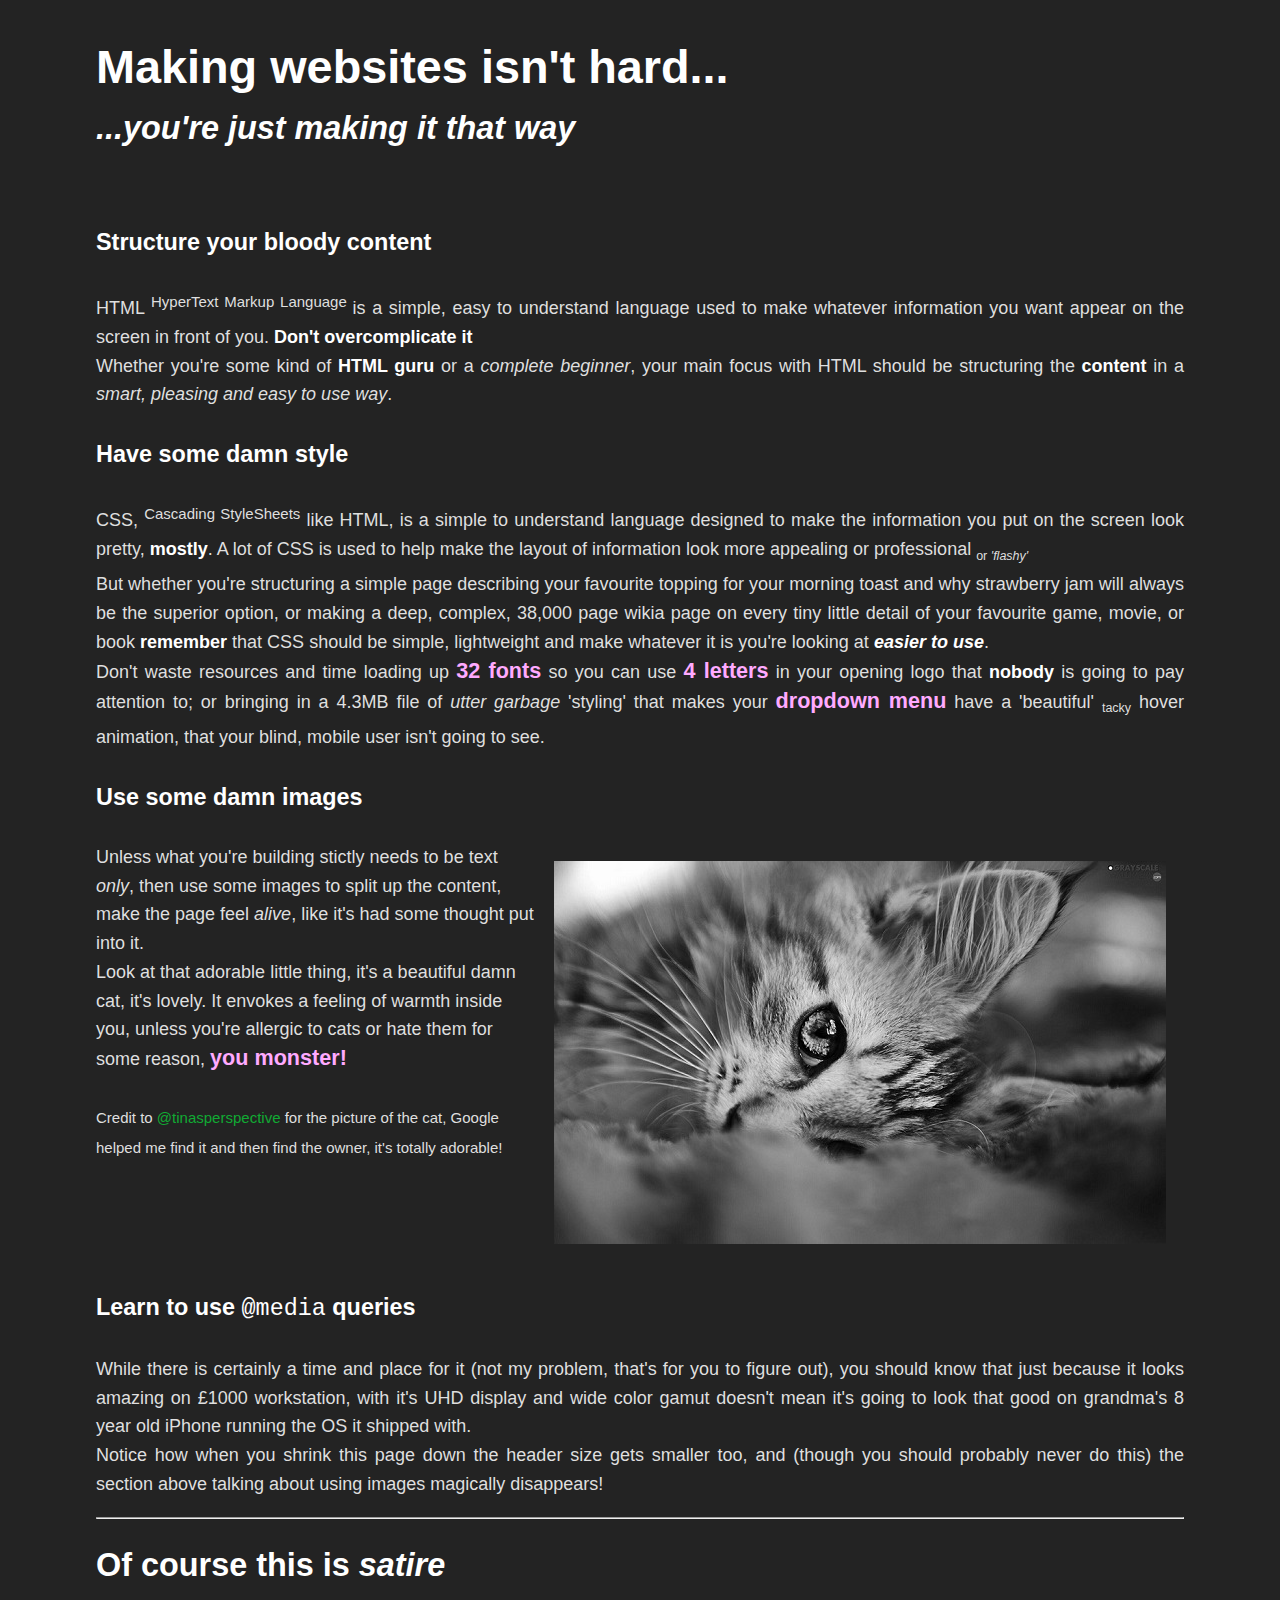
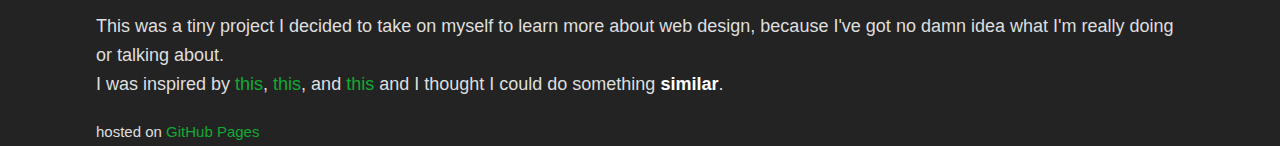
<file: index.html>
<!DOCTYPE html>
<html>
	<head>
		<meta http-equiv="content-type" content="text/html; charset=UTF-8" />
		<meta charset="utf-8" />
		<meta name="viewport" content="width=device-width, initial-scale=1" />
		<link rel="stylesheet" type="text/css" href="style.css"/>
		<title>IJAWD</title>
	</head>
	<body>
	<div class="wrapper">
		<div class="header">
			<h1>Making websites isn't hard...</h1>
			<h3><em>...you're just making it that way</em></h3>
		</div>
		<div class="container">
			<h4>Structure your bloody content</h4>
			<p>HTML <sup>HyperText Markup Language </sup>is a simple, easy to understand language used to make whatever information you want appear on the screen in front of you. <strong>Don't overcomplicate it</strong><br>
			Whether you're some kind of <strong>HTML guru</strong> or a <em>complete beginner</em>, your main focus with HTML should be structuring the <strong>content</strong> in a <em>smart, pleasing and easy to use way</em>.</p>
		</div>
		<div class="container">
			<h4>Have some damn style</h4>
			<p>CSS, <sup>Cascading StyleSheets</sup> like HTML, is a simple to understand language designed to make the information you put on the screen look pretty, <strong>mostly</strong>. A lot of CSS is used to help make the layout of information look more appealing or professional <sub><small>or <em>'flashy'</em></small></sub><br>
			But whether you're structuring a simple page describing your favourite topping for your morning toast and why strawberry jam will always be the superior option, or making a deep, complex, 38,000 page wikia page on every tiny little detail of your favourite game, movie, or book <strong>remember</strong> that CSS should be simple, lightweight and make whatever it is you're looking at <em><strong>easier to use</strong></em>.<br>
			Don't waste resources and time loading up <span class="large">32 fonts</span> so you can use <span class="large">4 letters</span> in your opening logo that <strong>nobody</strong> is going to pay attention to; or bringing in a 4.3MB file of <em>utter garbage</em> 'styling' that makes your <span class="large">dropdown menu</span> have a 'beautiful' <sub><small>tacky</small></sub> hover animation, that your blind, mobile user isn't going to see.</p>
		</div>
		<div class="container hide-on-mobile clearfix">
			<h4>Use some damn images</h4>
			<img src="adorablekitten.jpg" alt="An adorable kitten" class="kitten">
			<p class="left">Unless what you're building stictly needs to be text <em>only</em>, then use some images to split up the content, make the page feel <em>alive</em>, like it's had some thought put into it.<br>
			Look at that adorable little thing, it's a beautiful damn cat, it's lovely. It envokes a feeling of warmth inside you, unless you're allergic to cats or hate them for some reason, <span class="large">you monster!</span></p><br><br>
			<small>Credit to <a href="https://www.instagram.com/tinasperspective/?hl=en">@tinasperspective</a> for the picture of the cat, Google helped me find it and then find the owner, it's totally adorable!</small>
		</div>
		<div class="container">
			<h4>Learn to use <code>@media</code> queries</h4>
			<p>While there is certainly a time and place for it (not my problem, that's for you to figure out), you should know that just because it looks amazing on £1000 workstation, with it's UHD display and wide color gamut doesn't mean it's going to look that good on grandma's 8 year old iPhone running the OS it shipped with.<br>
			Notice how when you shrink this page down the header size gets smaller too, and (though you should probably never do this) the section above talking about using images magically disappears!</p>
		</div>
		<hr>
		<h3>Of course this is <em>satire</em></h3>
		<p>This was a tiny project I decided to take on myself to learn more about web design, because I've got no damn idea what I'm really doing or talking about.<br>
		I was inspired by <a href="http://motherfuckingwebsite.com/">this</a>, <a href="https://thebestmotherfucking.website/">this</a>, and <a href="https://thebestmotherfuckingwebsite.co/">this</a> and I thought I could do something <strong>similar</strong>.</p>
		<small>hosted on <a href="http://pages.github.com">GitHub Pages</a></small>
	</div> <!-- /class="wrapper" -->
	</body>
</html>
</file>
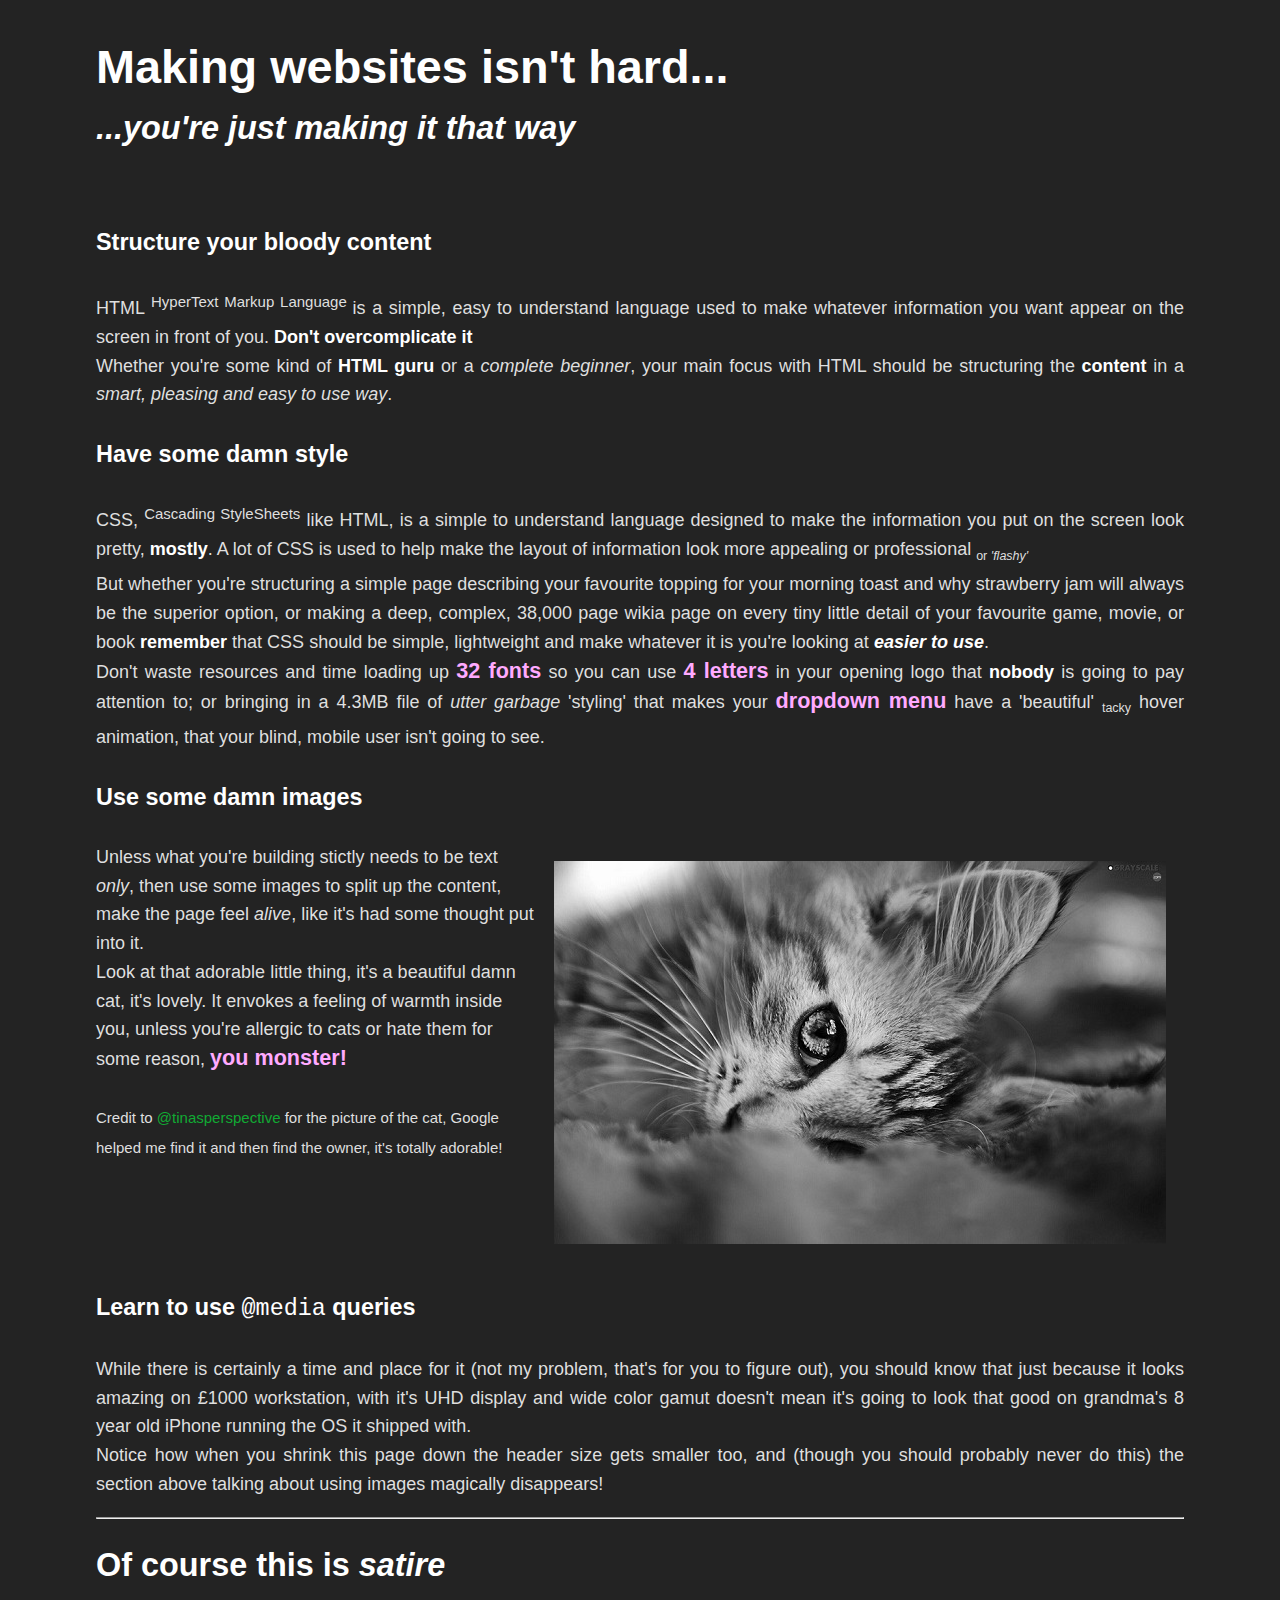
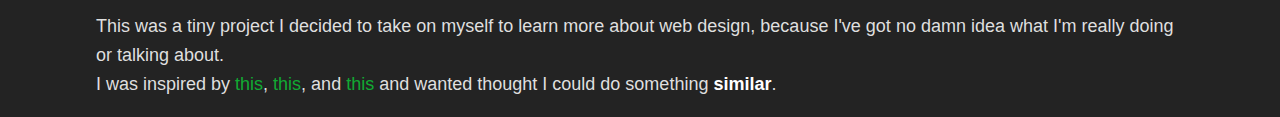
<file: something.html>
<!DOCTYPE html>
<html>
	<head>
		<meta http-equiv="content-type" content="text/html; charset=UTF-8" />
		<meta charset="utf-8" />
		<meta name="viewport" content="width=device-width, initial-scale=1" />
		<link rel="stylesheet" type="text/css" href="style.css"/>
		<title>IJAWD</title>
	</head>
	<body>
	<div class="wrapper">
		<div class="header">
			<h1>Making websites isn't hard...</h1>
			<h3><em>...you're just making it that way</em></h3>
		</div>
		<div class="container">
			<h4>Structure your bloody content</h4>
			<p>HTML <sup>HyperText Markup Language </sup>is a simple, easy to understand language used to make whatever information you want appear on the screen in front of you. <strong>Don't overcomplicate it</strong><br>
			Whether you're some kind of <strong>HTML guru</strong> or a <em>complete beginner</em>, your main focus with HTML should be structuring the <strong>content</strong> in a <em>smart, pleasing and easy to use way</em>.</p>
		</div>
		<div class="container">
			<h4>Have some damn style</h4>
			<p>CSS, <sup>Cascading StyleSheets</sup> like HTML, is a simple to understand language designed to make the information you put on the screen look pretty, <strong>mostly</strong>. A lot of CSS is used to help make the layout of information look more appealing or professional <sub><small>or <em>'flashy'</em></small></sub><br>
			But whether you're structuring a simple page describing your favourite topping for your morning toast and why strawberry jam will always be the superior option, or making a deep, complex, 38,000 page wikia page on every tiny little detail of your favourite game, movie, or book <strong>remember</strong> that CSS should be simple, lightweight and make whatever it is you're looking at <em><strong>easier to use</strong></em>.<br>
			Don't waste resources and time loading up <span class="large">32 fonts</span> so you can use <span class="large">4 letters</span> in your opening logo that <strong>nobody</strong> is going to pay attention to; or bringing in a 4.3MB file of <em>utter garbage</em> 'styling' that makes your <span class="large">dropdown menu</span> have a 'beautiful' <sub><small>tacky</small></sub> hover animation, that your blind, mobile user isn't going to see.</p>
		</div>
		<div class="container hide-on-mobile clearfix">
			<h4>Use some damn images</h4>
			<img src="adorablekitten.jpg" alt="An adorable kitten" class="kitten">
			<p class="left">Unless what you're building stictly needs to be text <em>only</em>, then use some images to split up the content, make the page feel <em>alive</em>, like it's had some thought put into it.<br>
			Look at that adorable little thing, it's a beautiful damn cat, it's lovely. It envokes a feeling of warmth inside you, unless you're allergic to cats or hate them for some reason, <span class="large">you monster!</span></p><br><br>
			<small>Credit to <a href="https://www.instagram.com/tinasperspective/?hl=en">@tinasperspective</a> for the picture of the cat, Google helped me find it and then find the owner, it's totally adorable!</small>
		</div>
		<div class="container">
			<h4>Learn to use <code>@media</code> queries</h4>
			<p>While there is certainly a time and place for it (not my problem, that's for you to figure out), you should know that just because it looks amazing on £1000 workstation, with it's UHD display and wide color gamut doesn't mean it's going to look that good on grandma's 8 year old iPhone running the OS it shipped with.<br>
			Notice how when you shrink this page down the header size gets smaller too, and (though you should probably never do this) the section above talking about using images magically disappears!</p>
		</div>
		<hr>
		<h3>Of course this is <em>satire</em></h3>
		<p>This was a tiny project I decided to take on myself to learn more about web design, because I've got no damn idea what I'm really doing or talking about.<br>
		I was inspired by <a href="http://motherfuckingwebsite.com/">this</a>, <a href="https://thebestmotherfucking.website/">this</a>, and <a href="https://thebestmotherfuckingwebsite.co/">this</a> and wanted thought I could do something <strong>similar</strong>.</p>
	</div> <!-- /class="wrapper" -->
	</body>
</html>
</file>
<file: style.css>
html, body {
    margin: 0;
    padding: 0;
    font-family: Arial, Helvetica, sans-serif;
    font-size: 18px;
    line-height: 1.6em;
    background-color: #232323;
    color: #dfdfdf;
}

h1, h2, h3, h4, h5 { color: #fff; }
h1 { font-size: 2.6em; }
h2 { font-size: 2.2em; }
h3 { font-size: 1.8em; }
h4 { font-size: 1.3em; }
h5 { font-size: 1.1em; }
strong { font-weight: bolder; color: #ffffff;}
code { font-family: "Courier New", Courier, monospace; font-weight: 100; }

.clearfix:after { content: " "; display: table; } .clearfix:after { clear: both; }
.wrapper { max-width: 85%; margin: auto; }
.kitten { max-width: 70%; padding: 1em; float: right; } .left { display: inline; }
.header { padding: 1.2em 0; }
.container { height: 120%; text-align: justify; }
.large { font-size: 1.2em; font-weight: bold; color: #faf; }
.hide-on-mobile { display: inline; }
a, a:hover, a:visited { text-decoration: none; color: #1a3; }

@media all and (max-width: 767px) {
    h1, h2 { font-size: 1.9em; }
    h3 { font-size: 1.4em; }
    h4, h5 { font-size: 1.1em; }
    .wrapper { max-width: 96%; } .header { padding: 0 0 0.3em 0; }
    .hide-on-mobile { display: none; }
}
</file>
